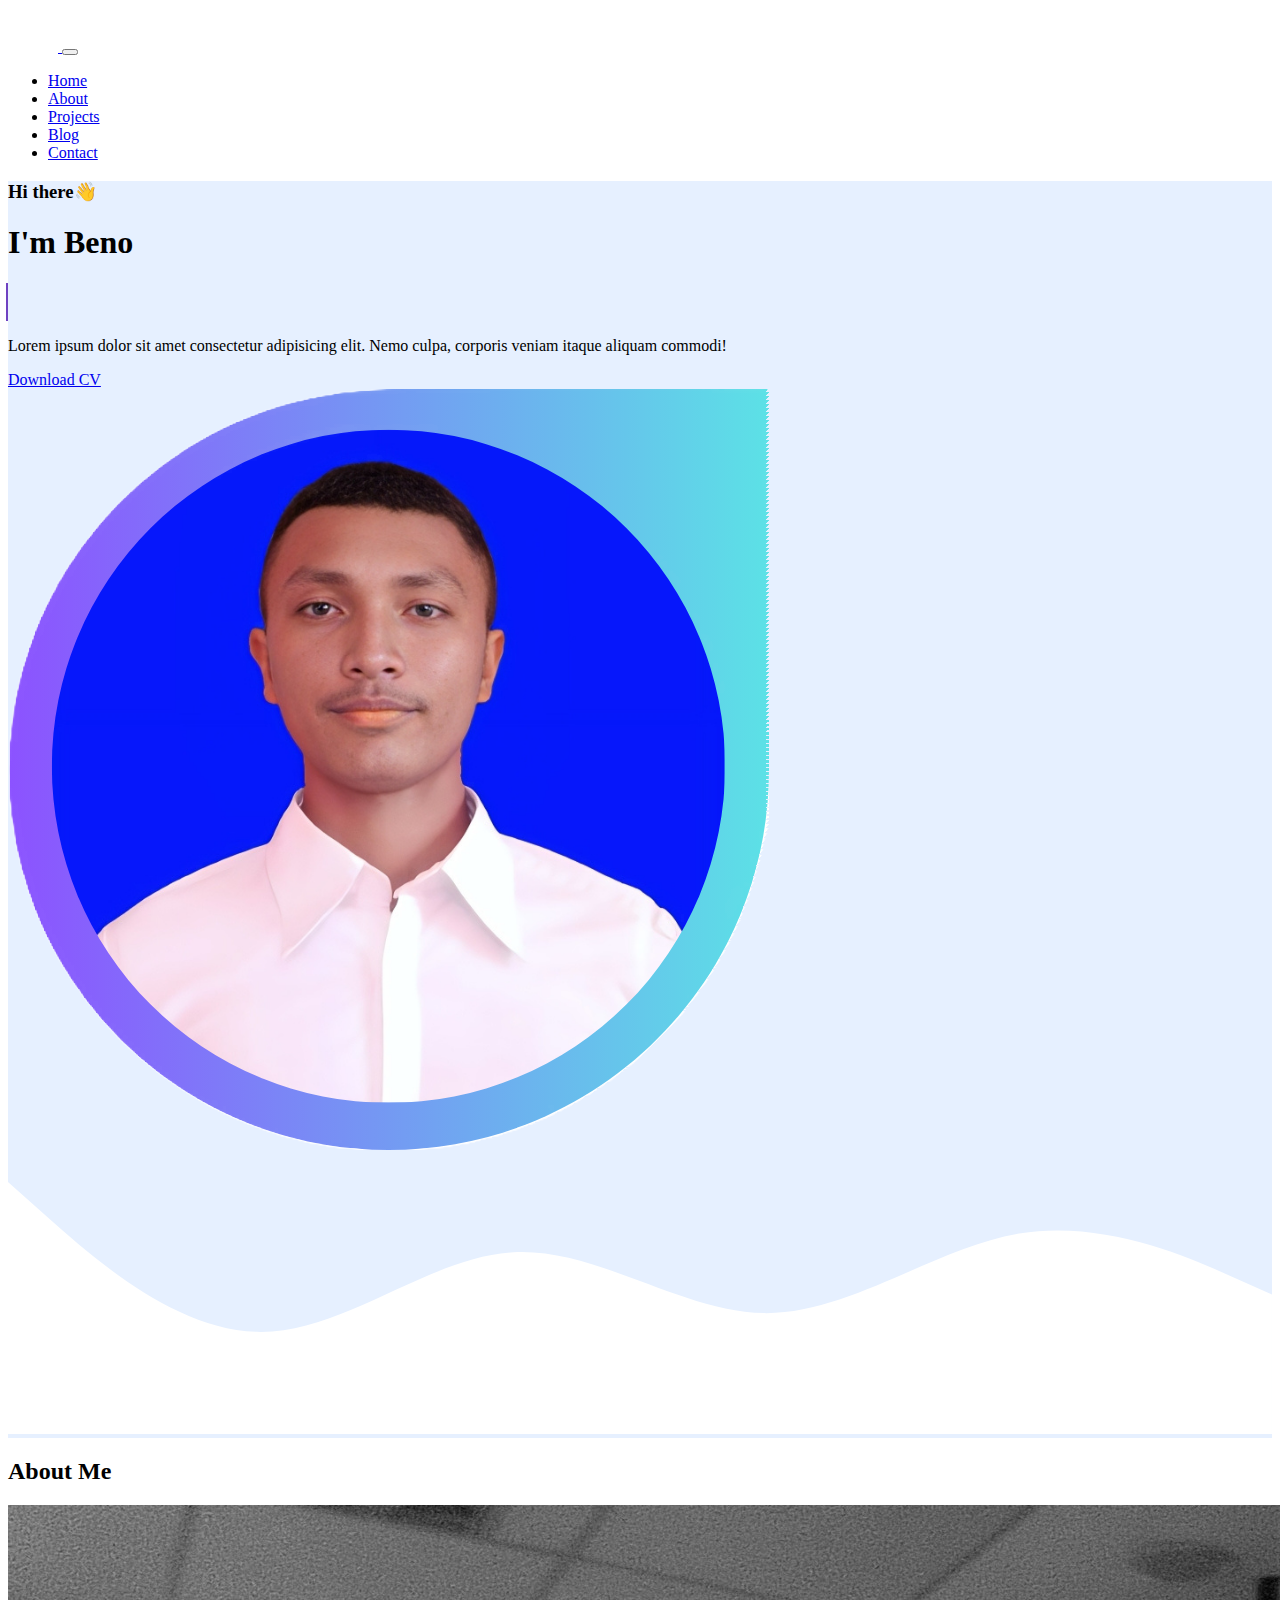
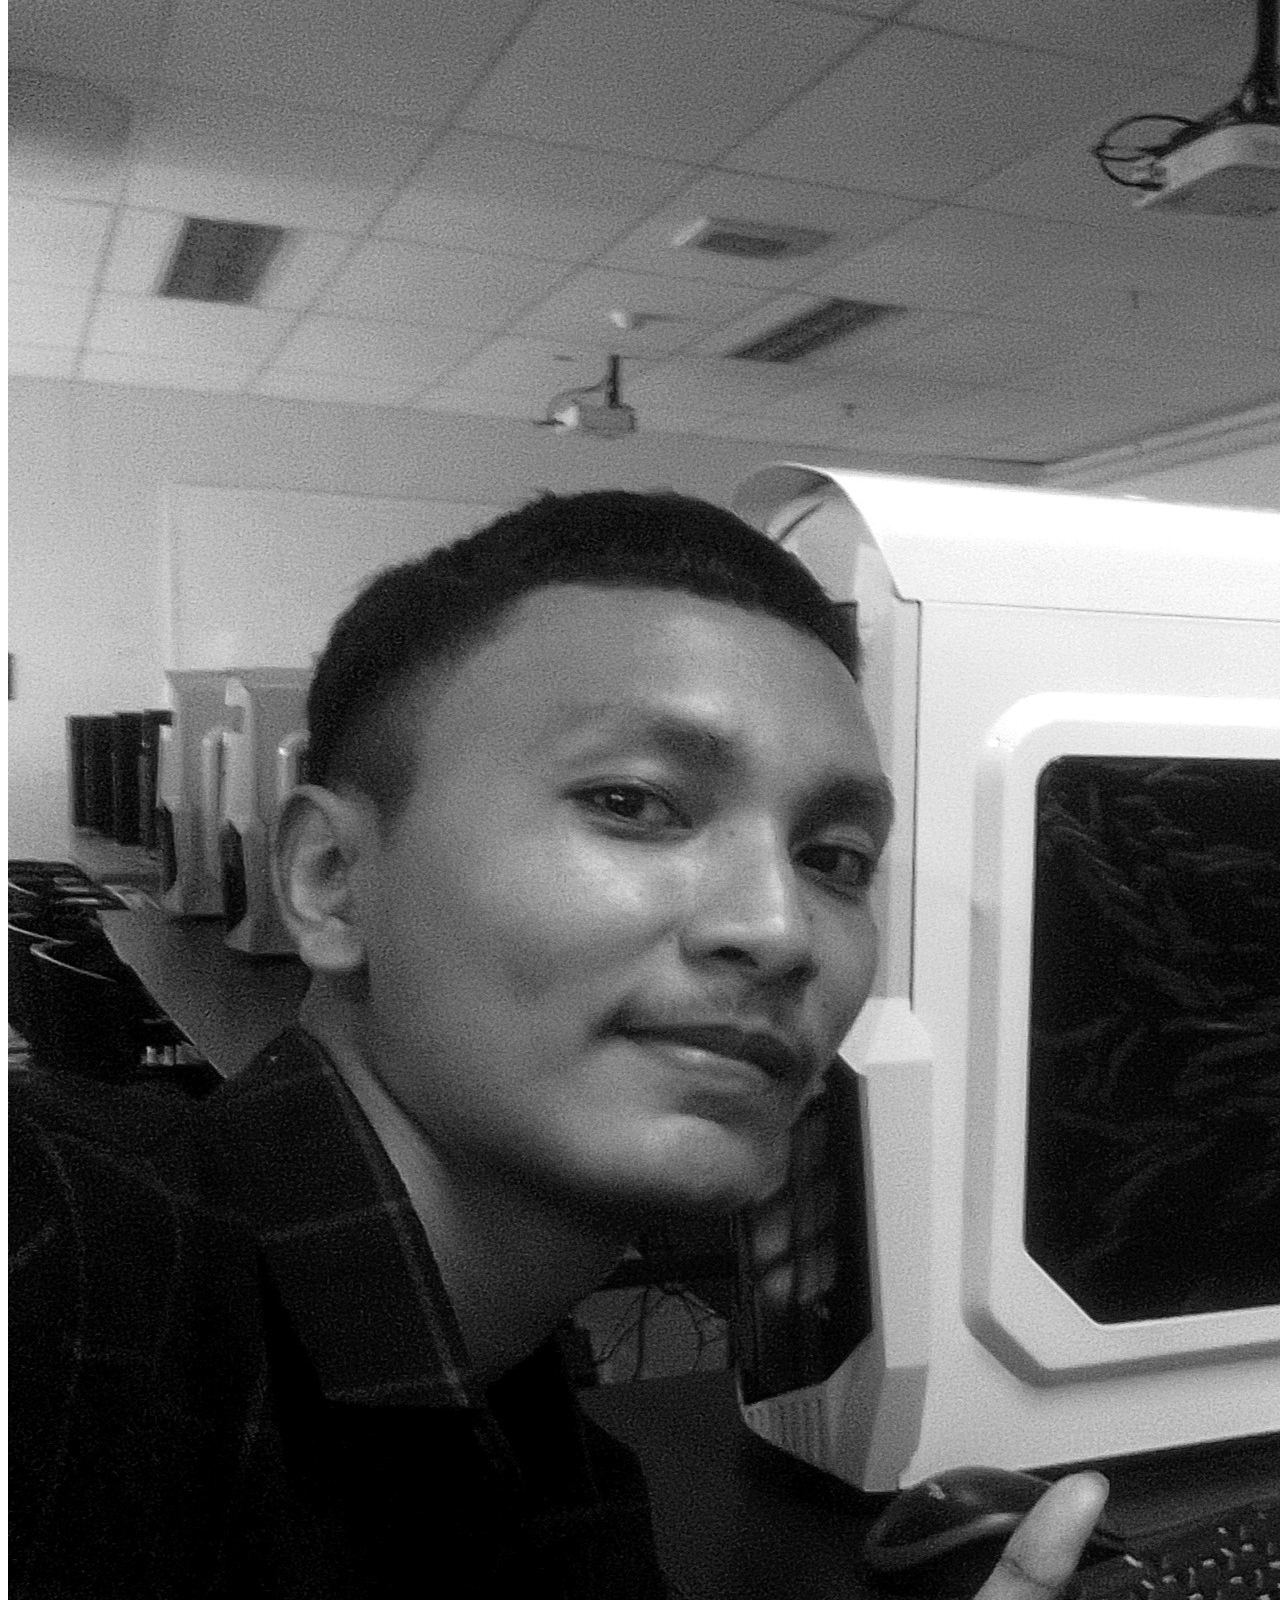
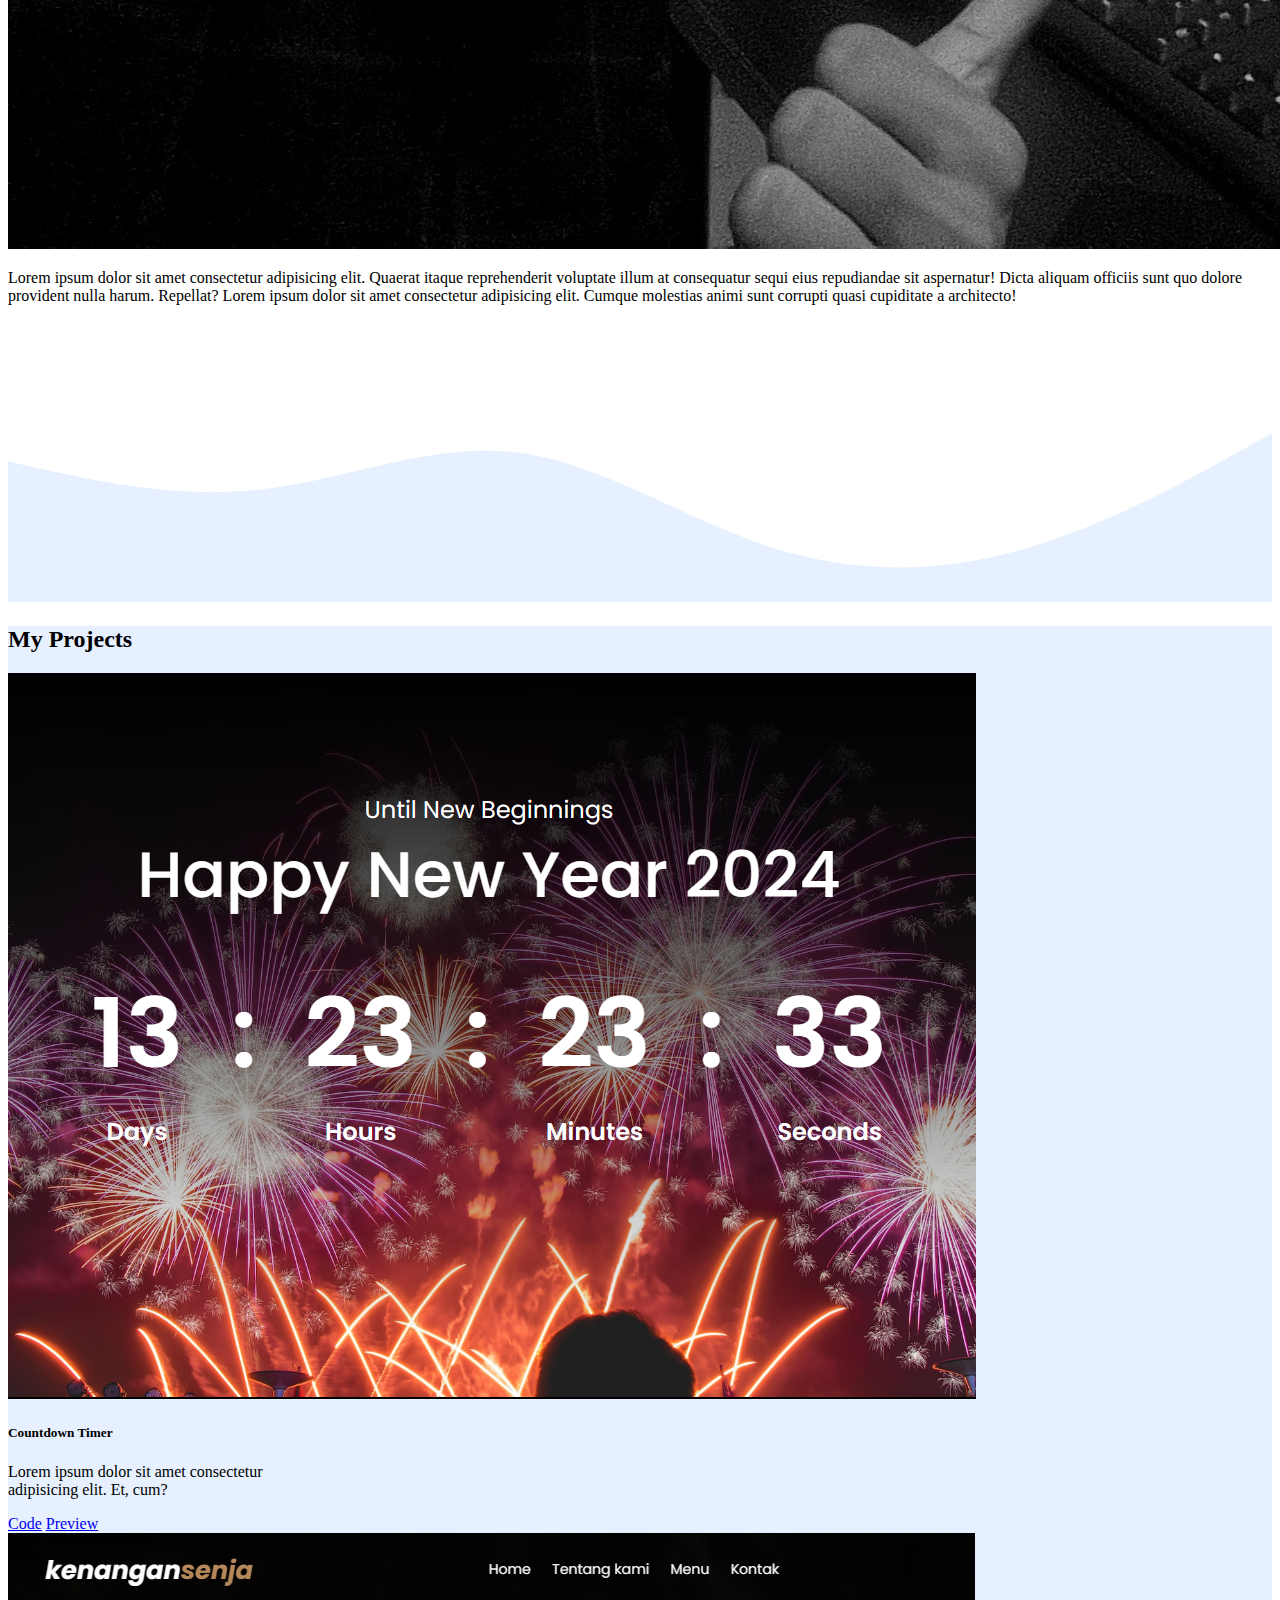
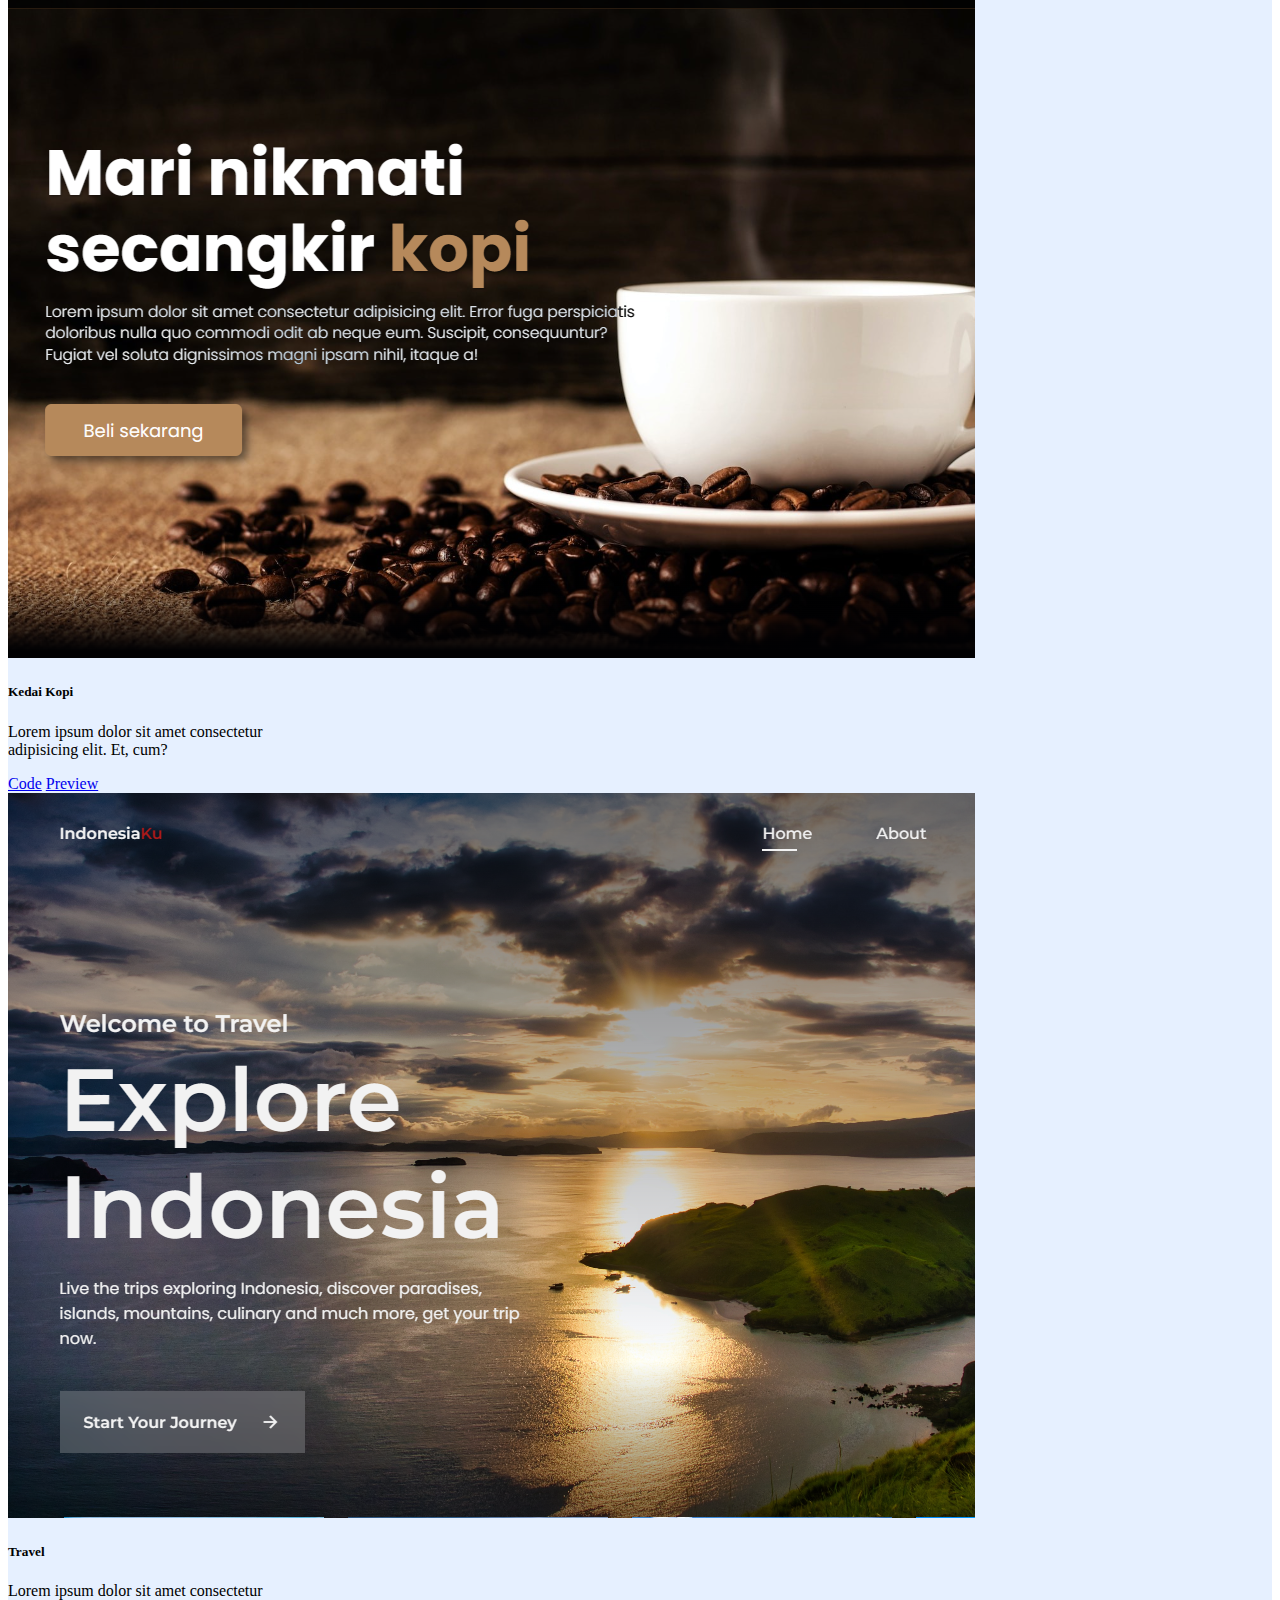
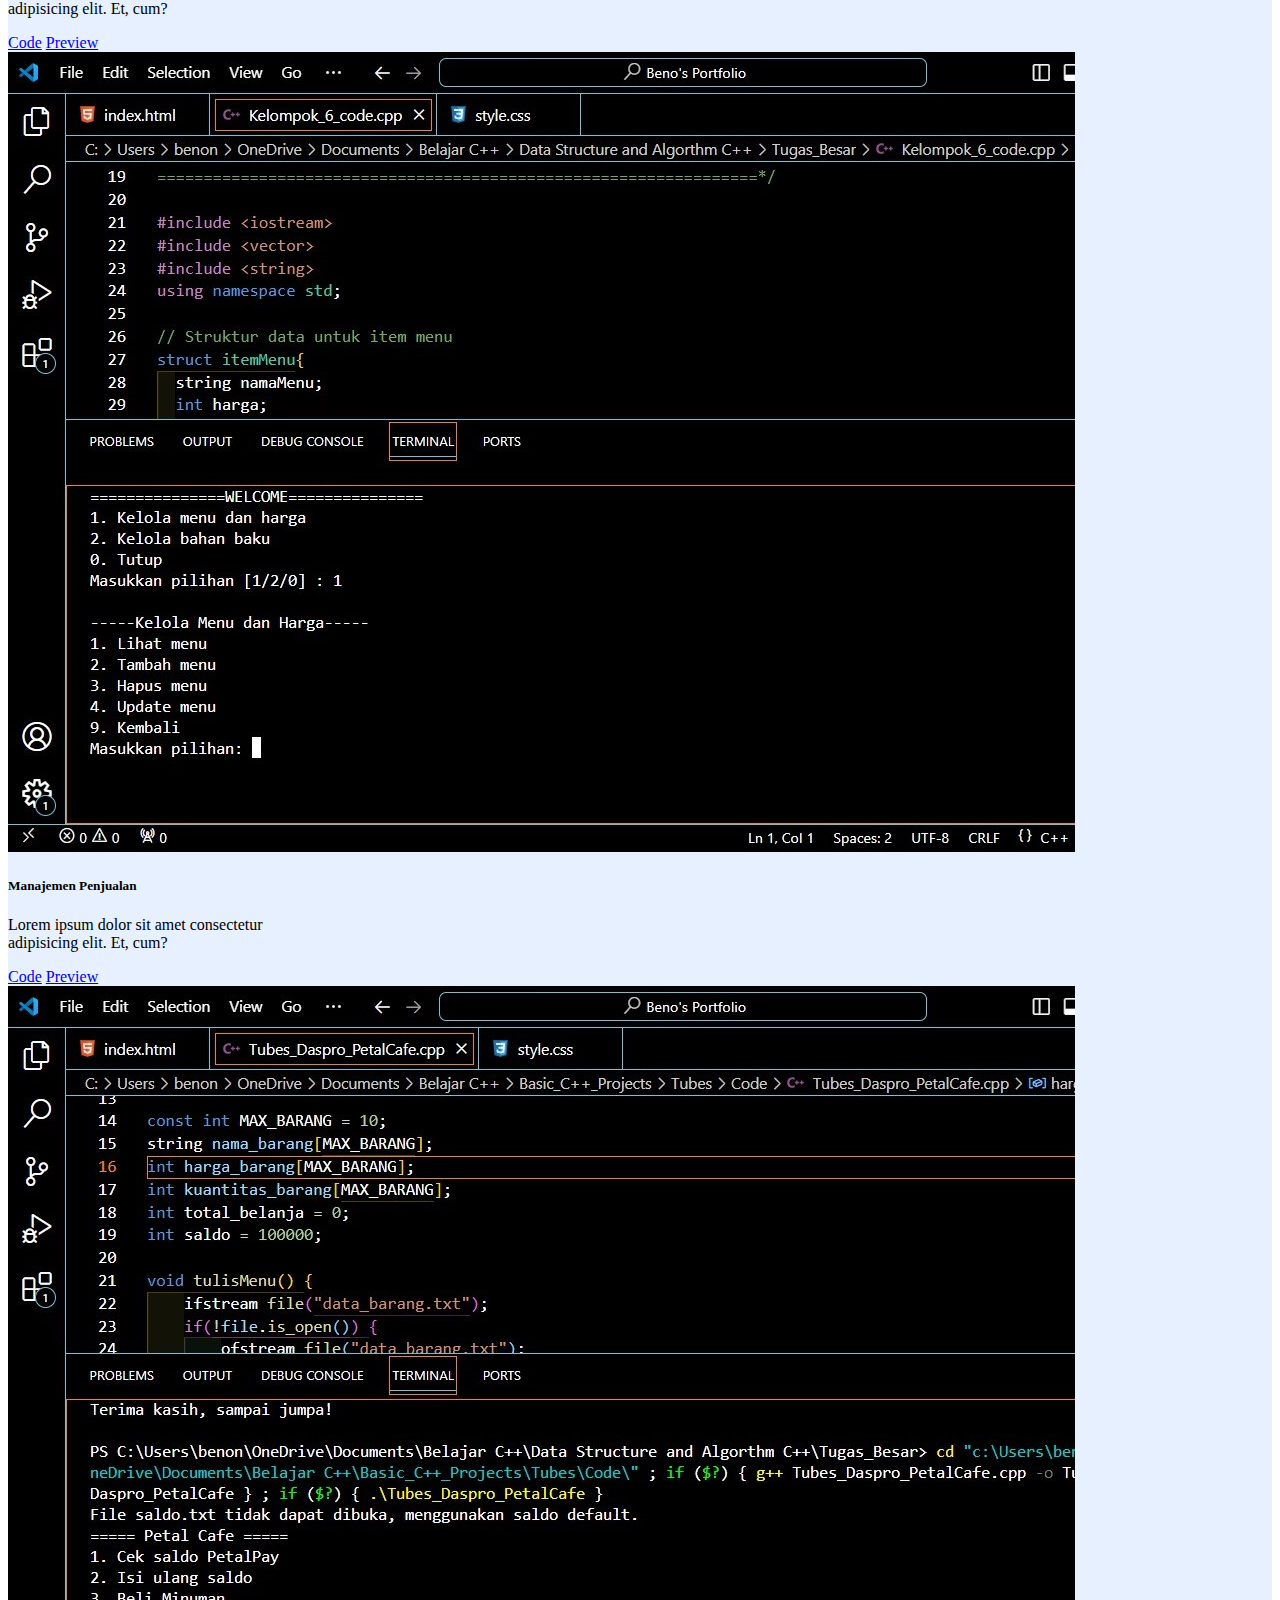
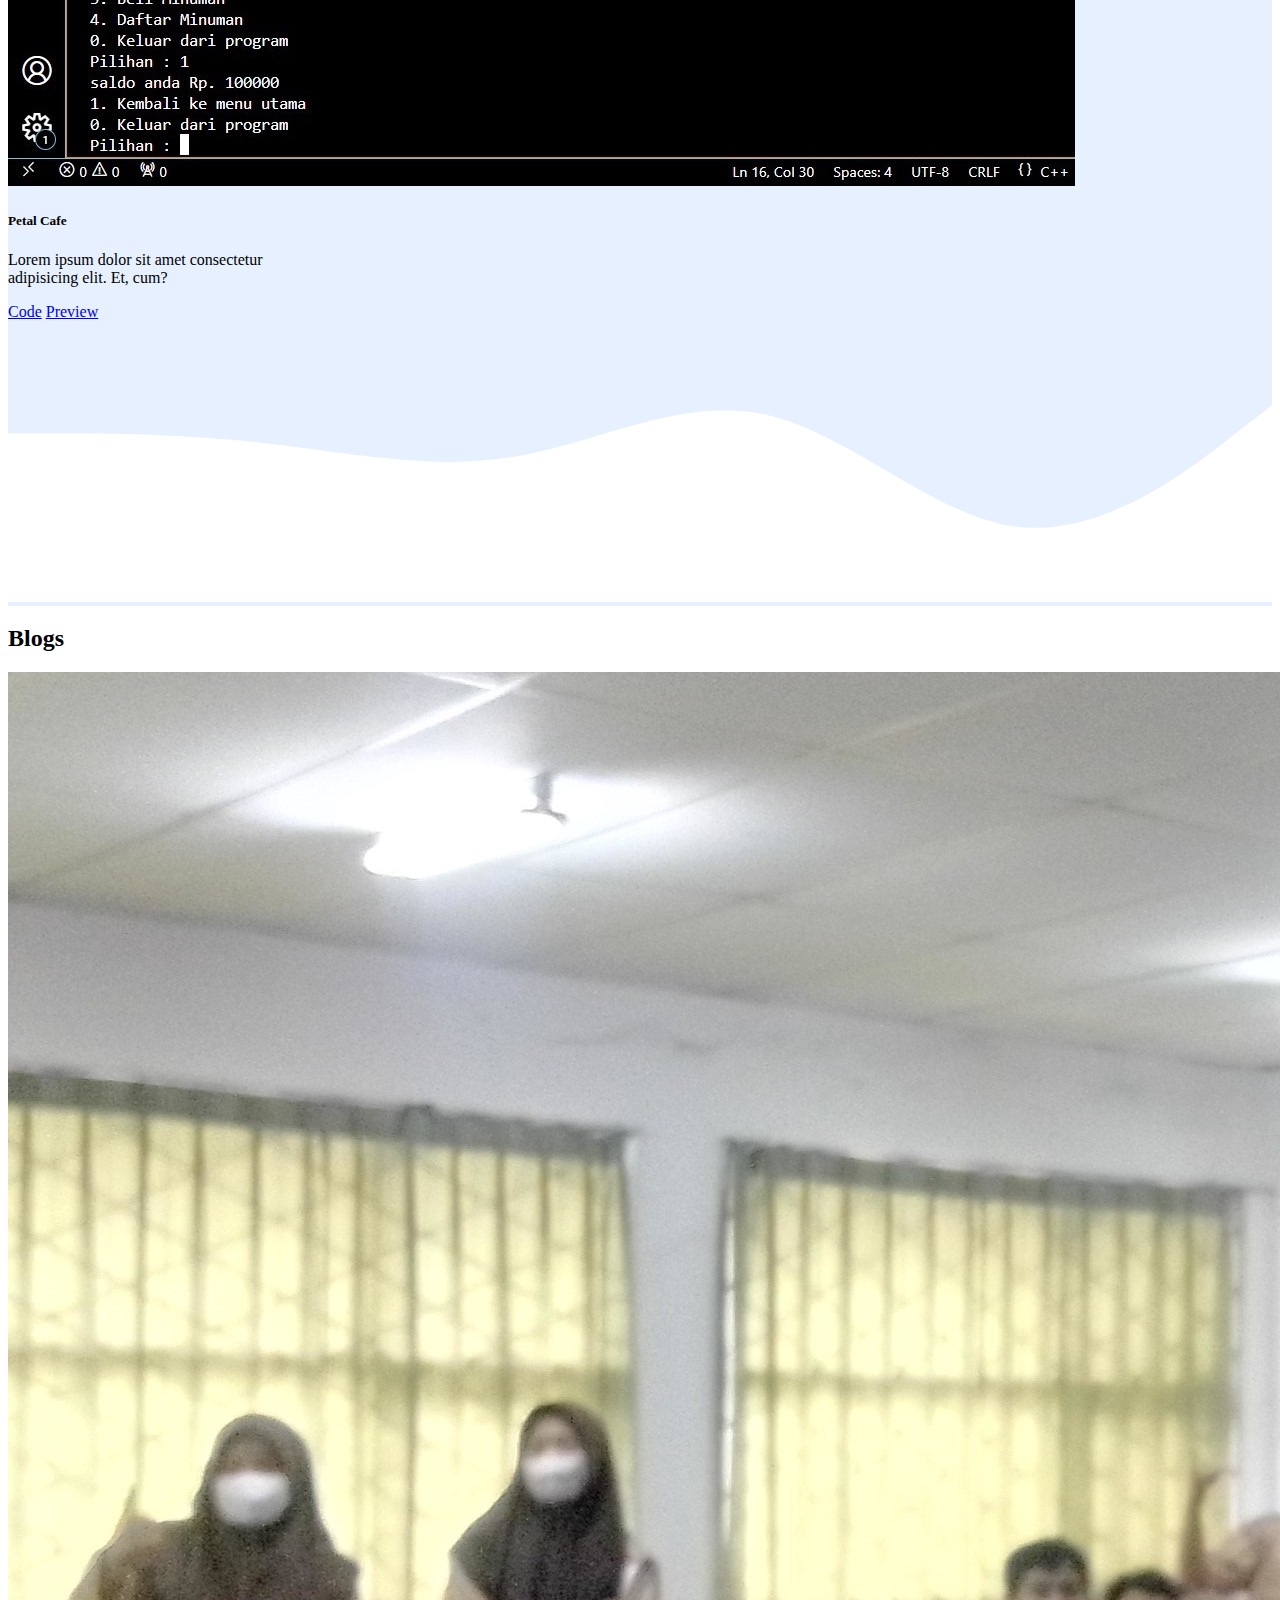
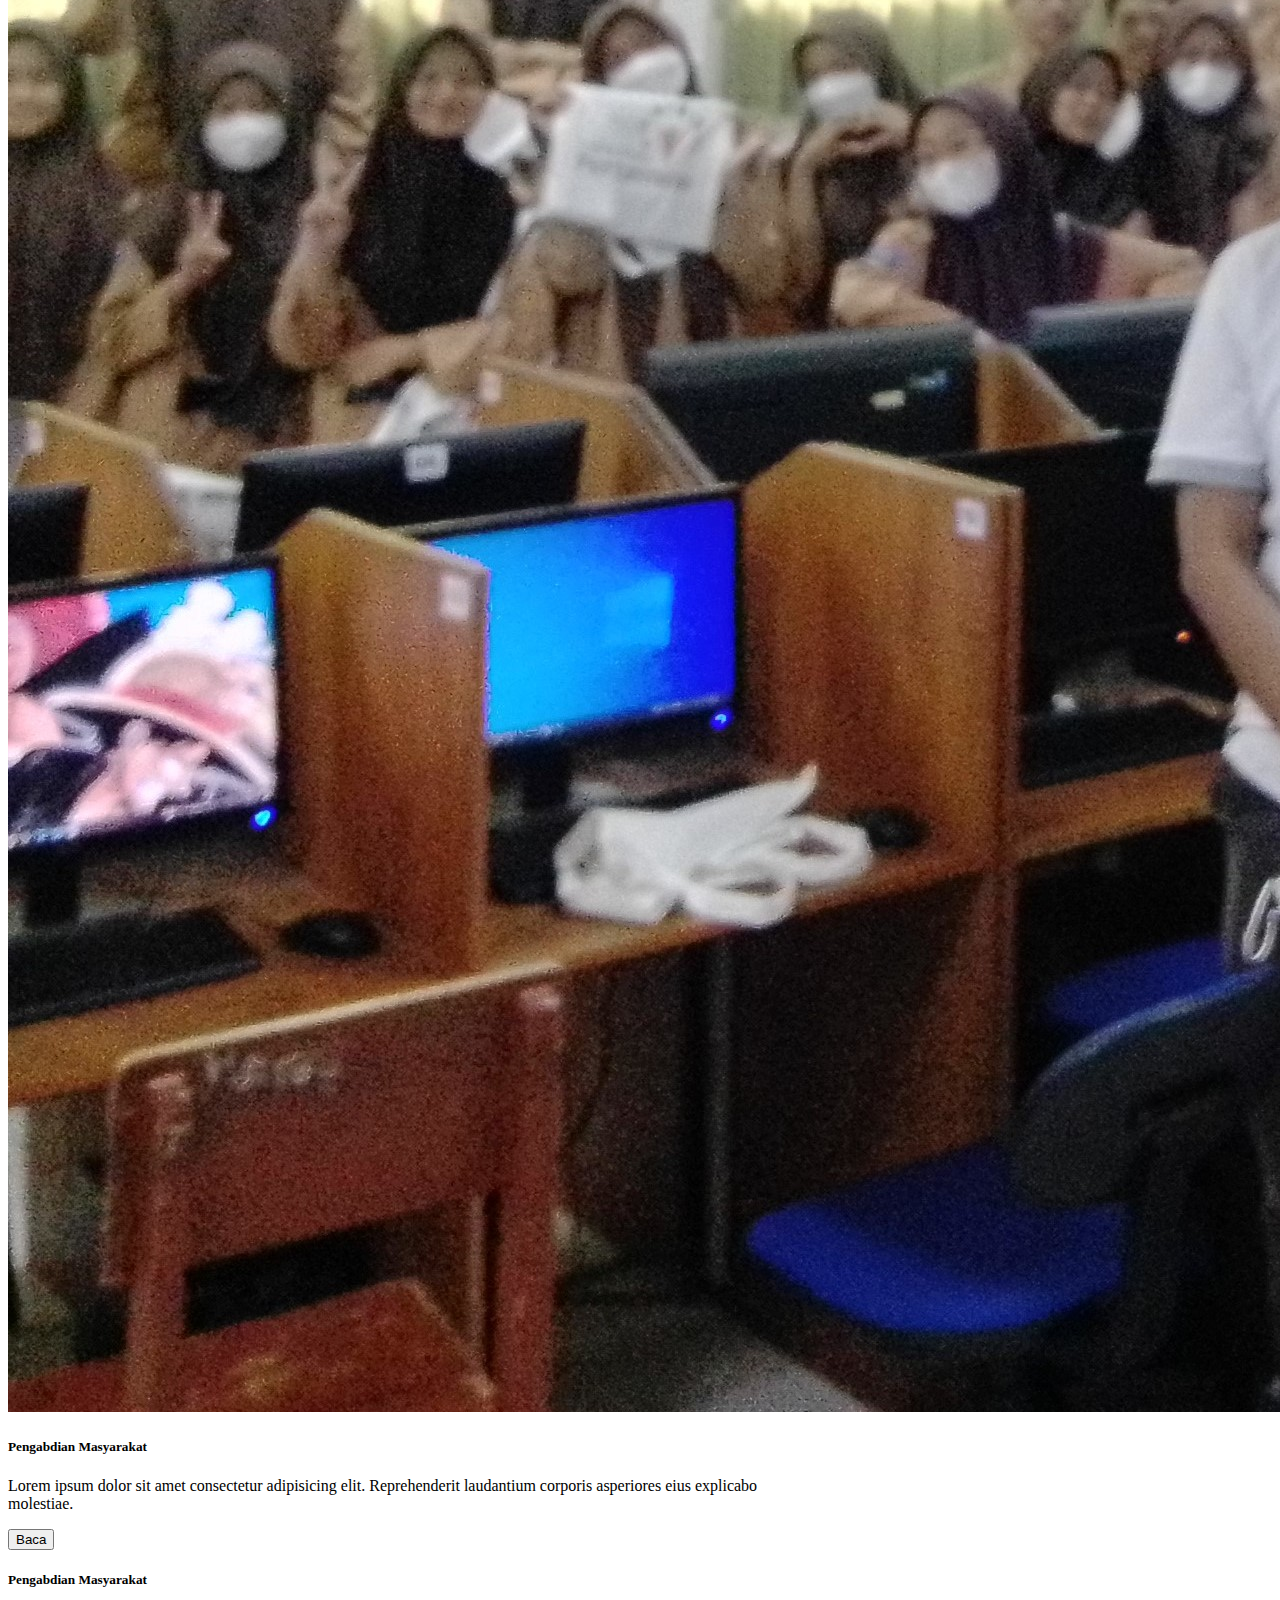
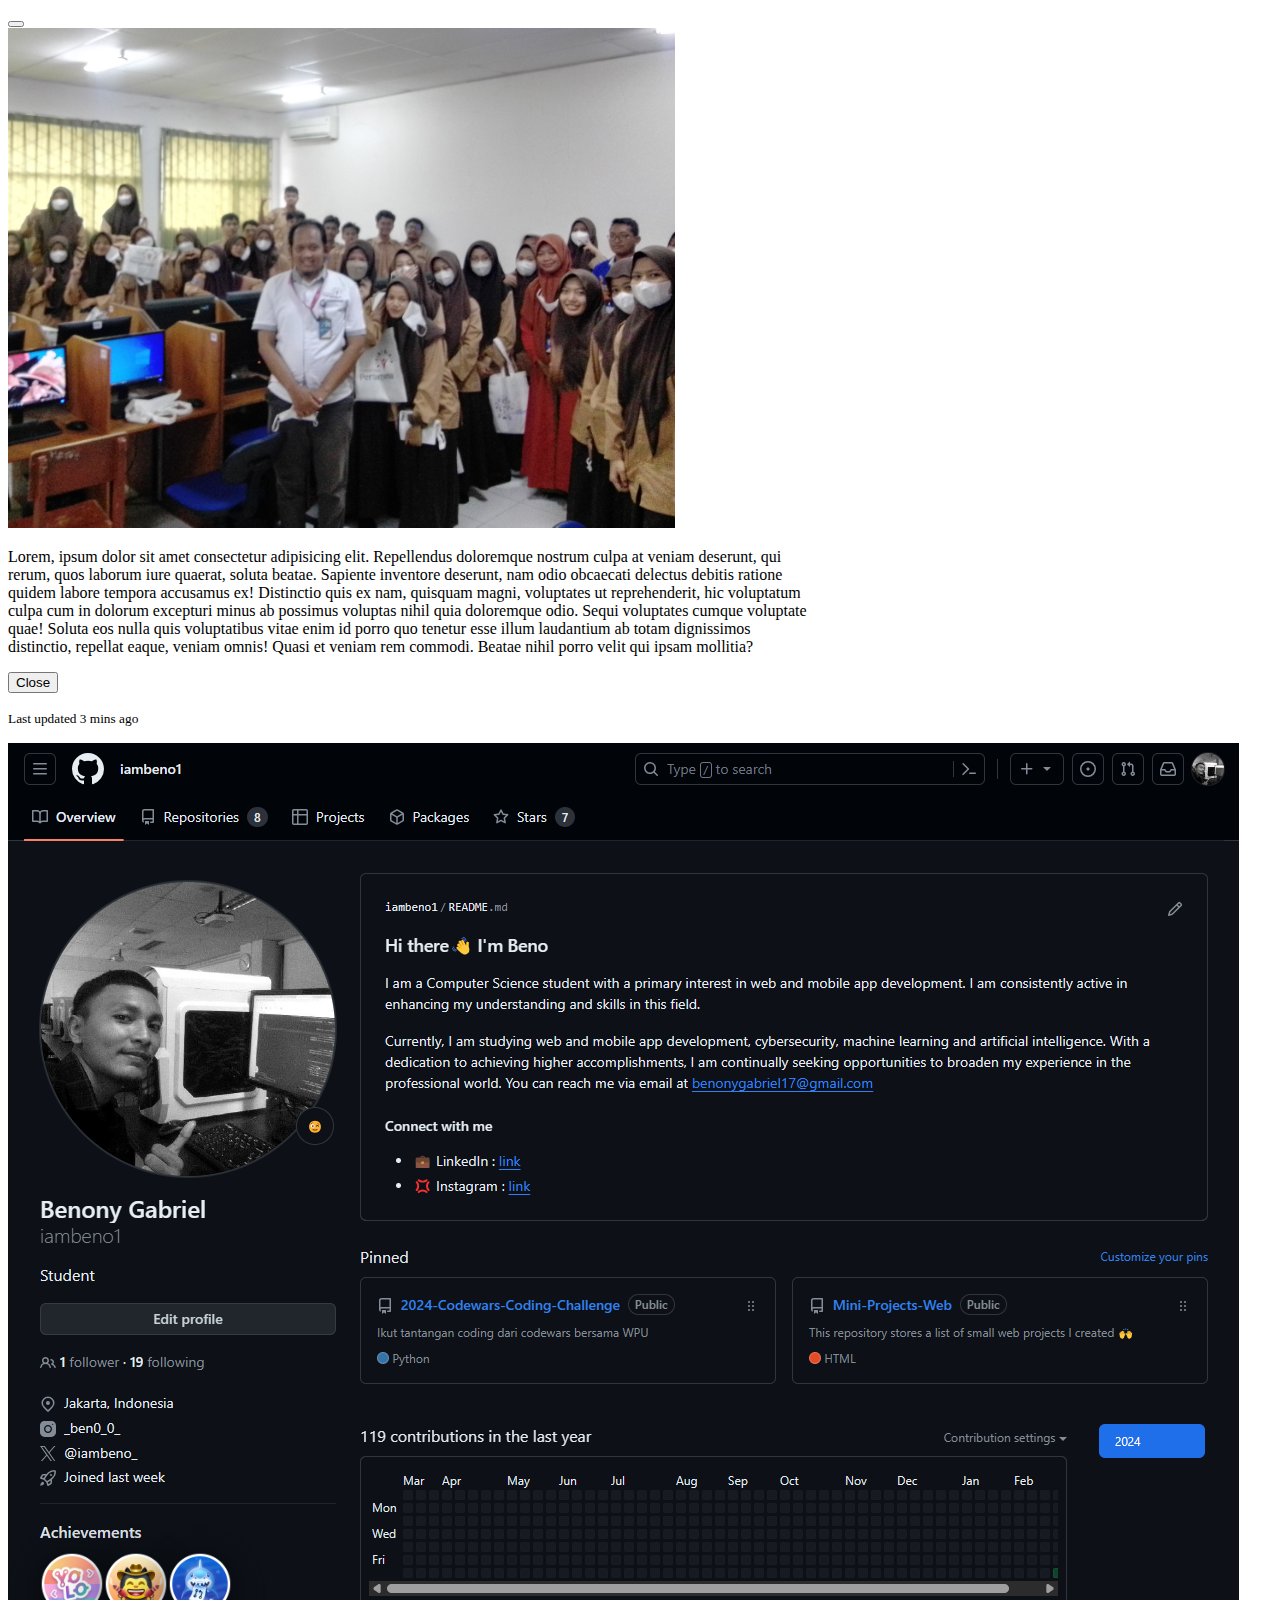
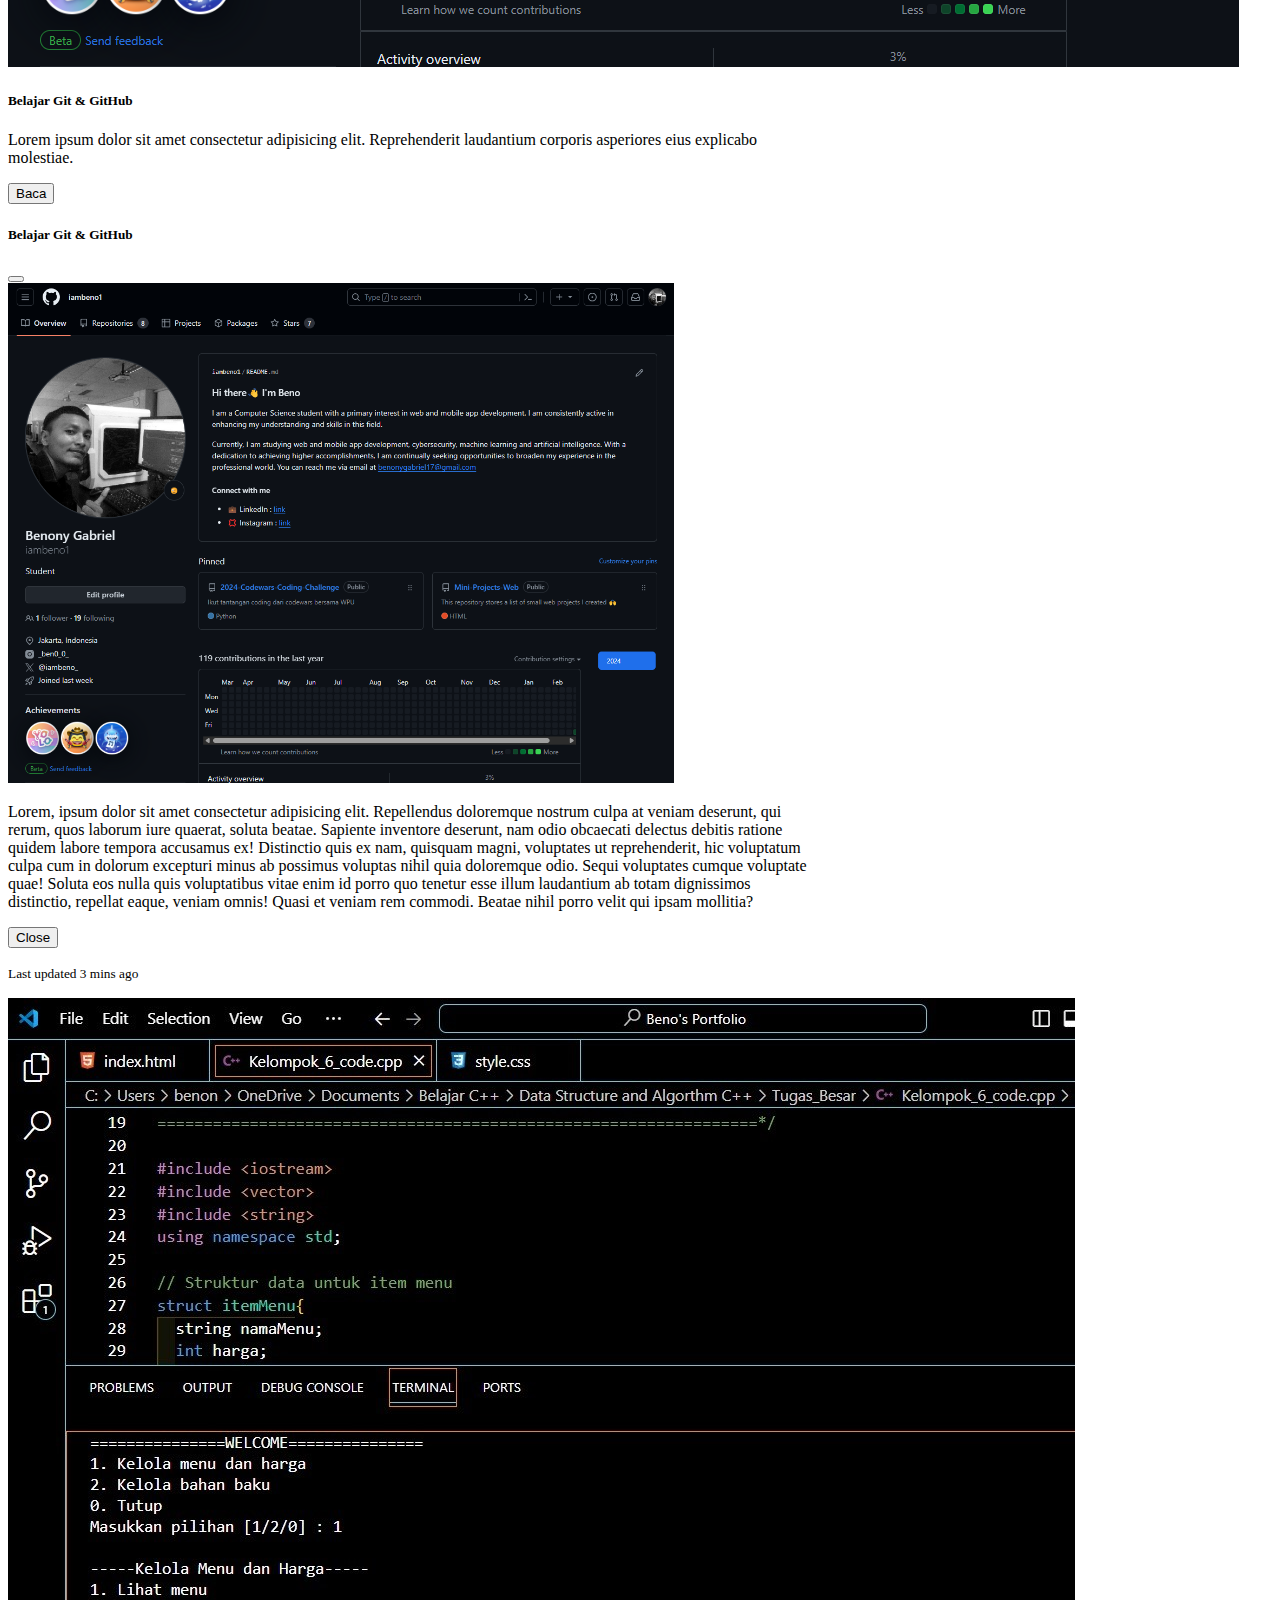
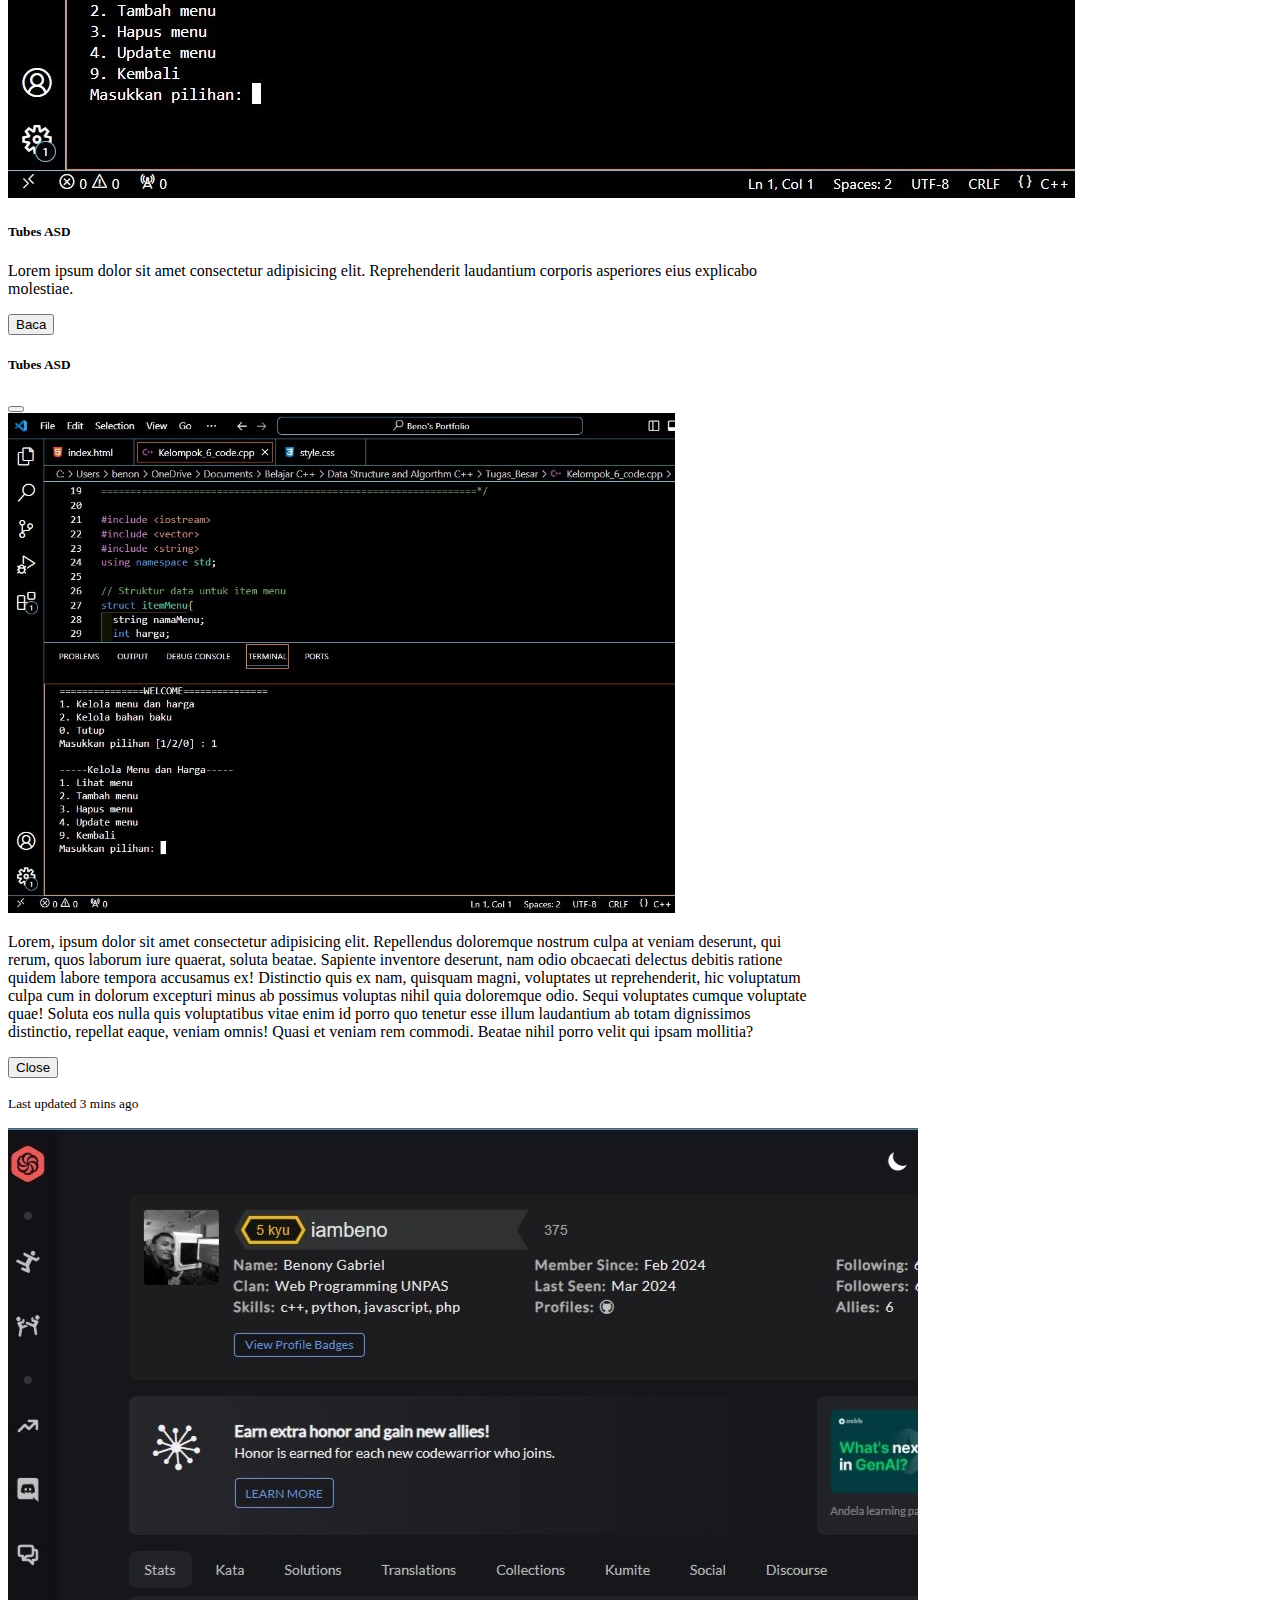
<file: My Projects/Beno's Portfolio/index.html>
<!DOCTYPE html>
<html lang="en">
  <head>
    <meta charset="UTF-8" />
    <meta name="viewport" content="width=device-width, initial-scale=1.0" />

    <!-- ===============Fav Icon=============== -->
    <link rel="shortcut Icon" type="x-icon" href="assets/img/fav.png" />

    <title>Beno's Portfolio</title>

    <!-- ===============Bootstrap CSS=============== -->
    <link href="https://cdn.jsdelivr.net/npm/bootstrap@5.0.2/dist/css/bootstrap.min.css" rel="stylesheet" integrity="sha384-EVSTQN3/azprG1Anm3QDgpJLIm9Nao0Yz1ztcQTwFspd3yD65VohhpuuCOmLASjC" crossorigin="anonymous" />

    <!-- ===============Bootstrap Icons=============== -->
    <link rel="stylesheet" href="https://cdn.jsdelivr.net/npm/bootstrap-icons@1.11.3/font/bootstrap-icons.min.css" />

    <!-- ===============CSS=============== -->
    <link rel="stylesheet" href="assets/css/style.css" />
  </head>
  <body id="home">
    <!-- ===============Navbar=============== -->
    <nav class="navbar navbar-dark bg-primary navbar-expand-xl shadow-sm fixed-top">
      <div class="container">
        <a class="navbar-brand" href="#">
          <img src="assets/img/logo.png" alt="Beno's Logo" width="50" height="44" class="d-inline-block align-text-top" />
        </a>
        <button class="navbar-toggler" type="button" data-bs-toggle="collapse" data-bs-target="#navbarNav" aria-controls="navbarNav" aria-expanded="false" aria-label="Toggle navigation">
          <span class="navbar-toggler-icon"></span>
        </button>
        <div class="collapse navbar-collapse" id="navbarNav">
          <ul class="navbar-nav">
            <li class="nav-item">
              <a class="nav-link active" aria-current="page" href="#home">Home</a>
            </li>
            <li class="nav-item">
              <a class="nav-link active" aria-current="page" href="#about">About</a>
            </li>
            <li class="nav-item">
              <a class="nav-link active" aria-current="page" href="#projects">Projects</a>
            </li>
            <li class="nav-item">
              <a class="nav-link active" aria-current="page" href="#blogs">Blog</a>
            </li>
            <li class="nav-item">
              <a class="nav-link active" aria-current="page" href="#contact">Contact</a>
            </li>
          </ul>
        </div>
      </div>
    </nav>

    <!-- ===============Main=============== -->

    <!-- Jumbotron -->
    <section class="jumbotron pt-5">
      <div class="row justify-content-evenly ps-5 ms-1 pt-5">
        <div class="col-sm-5 col-md-6 pt-5">
          <h3 class="display-6 fw-light">Hi there👋</h3>
          <h1 class="display-4 fw-normal">I'm Beno</h1>
          <div class="animated-text"><span></span></div>
          <p class="lead fs-5 pt-2">Lorem ipsum dolor sit amet consectetur adipisicing elit. Nemo culpa, corporis veniam itaque aliquam commodi!</p>
          <a class="btn btn-primary btn-lg mt-4" href="CV_Benony Gabriel.pdf" download="" role="button">Download CV</a>
        </div>
        <div class="col-sm-5 offset-sm-2 col-md-6 offset-md-0">
          <img src="assets/img/profil1.png" alt="Beno's profile" class="img-fluit float-right w-75 h-auto pt-5 ps-5 ms-5" />
        </div>
      </div>
      <svg xmlns="http://www.w3.org/2000/svg" viewBox="0 0 1440 320">
        <path
          fill="#fff"
          fill-opacity="1"
          d="M0,32L48,74.7C96,117,192,203,288,202.7C384,203,480,117,576,112C672,107,768,181,864,181.3C960,181,1056,107,1152,90.7C1248,75,1344,117,1392,138.7L1440,160L1440,320L1392,320C1344,320,1248,320,1152,320C1056,320,960,320,864,320C768,320,672,320,576,320C480,320,384,320,288,320C192,320,96,320,48,320L0,320Z"
        ></path>
      </svg>
    </section>

    <!-- ===============About=============== -->
    <section id="about" class="pt-5">
      <div class="container pt-5">
        <div class="row text-center">
          <div class="col">
            <h2>About Me</h2>
          </div>
        </div>
        <div class="row justify-content-center fs-5 m-4">
          <div class="col-sm-5 offset-sm-2 col-md-6 offset-md-0">
            <img src="assets/img/about.jpg" alt="About img" class="img-fluit rounded w-75 h-auto" />
          </div>
          <div class="col-sm-5 col-md-6">
            <p>
              Lorem ipsum dolor sit amet consectetur adipisicing elit. Quaerat itaque reprehenderit voluptate illum at consequatur sequi eius repudiandae sit aspernatur! Dicta aliquam officiis sunt quo dolore provident nulla harum.
              Repellat? Lorem ipsum dolor sit amet consectetur adipisicing elit. Cumque molestias animi sunt corrupti quasi cupiditate a architecto!
            </p>
          </div>
        </div>
      </div>
      <svg xmlns="http://www.w3.org/2000/svg" viewBox="0 0 1440 320">
        <path
          fill="#e6f0ff"
          fill-opacity="1"
          d="M0,160L48,170.7C96,181,192,203,288,192C384,181,480,139,576,149.3C672,160,768,224,864,256C960,288,1056,288,1152,261.3C1248,235,1344,181,1392,154.7L1440,128L1440,320L1392,320C1344,320,1248,320,1152,320C1056,320,960,320,864,320C768,320,672,320,576,320C480,320,384,320,288,320C192,320,96,320,48,320L0,320Z"
        ></path>
      </svg>
    </section>

    <!-- ===============Projects=============== -->
    <section id="projects" class="pt-5">
      <div class="container pt-5">
        <div class="row text-center">
          <div class="col">
            <h2>My Projects</h2>
          </div>
        </div>
        <div class="row row-cols-1 row-cols-md-3 g-4 pt-4">
          <div class="col">
            <div class="card h-100" style="width: 18rem">
              <img src="assets/img/projects/1-countdown-time.png" class="card-img-top" alt="Projects img" />
              <div class="card-body">
                <h5 class="card-title">Countdown Timer</h5>
                <p class="card-text">Lorem ipsum dolor sit amet consectetur adipisicing elit. Et, cum?</p>
              </div>
              <div class="card-body">
                <a class="btn btn-secondary btn-md mt-4" href="https://github.com/iambeno1/My-Projects/tree/main/My%20Projects/Countdown%20Timer" target="_blank" role="button">Code</a>
                <a class="btn btn-primary btn-md mt-4" href="https://countdown-timer-iambeno.vercel.app/" target="_blank" role="button">Preview</a>
              </div>
            </div>
          </div>
          <div class="col">
            <div class="card h-100" style="width: 18rem">
              <img src="assets/img/projects/2-kedai-kopi.png" class="card-img-top" alt="Projects img" />
              <div class="card-body">
                <h5 class="card-title">Kedai Kopi</h5>
                <p class="card-text">Lorem ipsum dolor sit amet consectetur adipisicing elit. Et, cum?</p>
              </div>
              <div class="card-body">
                <a class="btn btn-secondary btn-md mt-4" href="https://github.com/iambeno1/My-Projects/tree/main/My%20Projects/Kedai%20Kopi" target="_blank" role="button">Code</a>
                <a class="btn btn-primary btn-md mt-4" href="https://kedai-kopi-iambeno.vercel.app/" target="_blank" role="button">Preview</a>
              </div>
            </div>
          </div>
          <div class="col">
            <div class="card h-100" style="width: 18rem">
              <img src="assets/img/projects/3-travel.png" class="card-img-top" alt="Projects img" />
              <div class="card-body">
                <h5 class="card-title">Travel</h5>
                <p class="card-text">Lorem ipsum dolor sit amet consectetur adipisicing elit. Et, cum?</p>
              </div>
              <div class="card-body">
                <a class="btn btn-secondary btn-md mt-4" href="https://github.com/iambeno1/My-Projects/tree/main/My%20Projects/Travel" target="_blank" role="button">Code</a>
                <a class="btn btn-primary btn-md mt-4" href="https://travel-lilac-three.vercel.app/" target="_blank" role="button">Preview</a>
              </div>
            </div>
          </div>
          <div class="col">
            <div class="card h-100" style="width: 18rem">
              <img src="assets/img/projects/4-manajemen-penjualan.jpg" class="card-img-top" alt="Projects img" />
              <div class="card-body">
                <h5 class="card-title">Manajemen Penjualan</h5>
                <p class="card-text">Lorem ipsum dolor sit amet consectetur adipisicing elit. Et, cum?</p>
              </div>
              <div class="card-body">
                <a class="btn btn-secondary btn-md mt-4" href="https://github.com/iambeno1/Belajar-DSA-Cpp/blob/main/Tugas_Besar/Kelompok_6_code.cpp" target="_blank" role="button">Code</a>
                <a class="btn btn-primary btn-md mt-4" href="https://github.com/iambeno1/Belajar-DSA-Cpp/blob/main/Tugas_Besar/Kelompok_6_code.cpp" target="_blank" role="button">Preview</a>
              </div>
            </div>
          </div>
          <div class="col">
            <div class="card h-100" style="width: 18rem">
              <img src="assets/img/projects/5-petal-cafe.jpg" class="card-img-top" alt="Projects img" />
              <div class="card-body">
                <h5 class="card-title">Petal Cafe</h5>
                <p class="card-text">Lorem ipsum dolor sit amet consectetur adipisicing elit. Et, cum?</p>
              </div>
              <div class="card-body">
                <a class="btn btn-secondary btn-md mt-4" href="https://github.com/iambeno1/Fundamentals-Cpp/tree/main/Tubes" target="_blank" role="button">Code</a>
                <a class="btn btn-primary btn-md mt-4" href="https://github.com/iambeno1/Fundamentals-Cpp/tree/main/Tubes" target="_blank" role="button">Preview</a>
              </div>
            </div>
          </div>
        </div>
      </div>
      <svg xmlns="http://www.w3.org/2000/svg" viewBox="0 0 1440 320">
        <path
          fill="#fff"
          fill-opacity="1"
          d="M0,128L48,128C96,128,192,128,288,138.7C384,149,480,171,576,154.7C672,139,768,85,864,106.7C960,128,1056,224,1152,234.7C1248,245,1344,171,1392,133.3L1440,96L1440,320L1392,320C1344,320,1248,320,1152,320C1056,320,960,320,864,320C768,320,672,320,576,320C480,320,384,320,288,320C192,320,96,320,48,320L0,320Z"
        ></path>
      </svg>
    </section>

    <!-- ===============Blogs=============== -->
    <section id="blogs" class="pt-5">
      <div class="container pt-5">
        <div class="row text-center">
          <div class="col">
            <h2>Blogs</h2>
          </div>
        </div>
        <div class="d-flex justify-content-center">
          <div class="row mt-4">
            <div class="col">
              <div class="card mb-3" style="max-width: 800px">
                <div class="row g-0">
                  <div class="col-md-4">
                    <img src="assets/img/blogs/IMG_20230208_121025_HDR.jpg" class="img-fluid rounded-start" alt="Blog img" />
                  </div>
                  <div class="col-md-8">
                    <div class="card-body">
                      <h5 class="card-title">Pengabdian Masyarakat</h5>
                      <p class="card-text">Lorem ipsum dolor sit amet consectetur adipisicing elit. Reprehenderit laudantium corporis asperiores eius explicabo molestiae.</p>
                      <!-- Button trigger modal -->
                      <button type="button" class="btn btn-primary" data-bs-toggle="modal" data-bs-target="#blog1">Baca</button>

                      <!-- Modal -->
                      <div class="modal fade" id="blog1" tabindex="-1" aria-labelledby="exampleModalLabel" aria-hidden="true">
                        <div class="modal-dialog modal-lg">
                          <div class="modal-content">
                            <div class="modal-header">
                              <h5 class="modal-title" id="exampleModalLabel">Pengabdian Masyarakat</h5>
                              <button type="button" class="btn-close" data-bs-dismiss="modal" aria-label="Close"></button>
                            </div>
                            <div class="modal-body">
                              <div class="text-center"><img src="assets/img/blogs/IMG_20230208_121025_HDR.jpg" class="img-thumbnail" style="max-height: 500px" alt="Pengmas img" /></div>

                              <p>
                                Lorem, ipsum dolor sit amet consectetur adipisicing elit. Repellendus doloremque nostrum culpa at veniam deserunt, qui rerum, quos laborum iure quaerat, soluta beatae. Sapiente inventore deserunt, nam odio
                                obcaecati delectus debitis ratione quidem labore tempora accusamus ex! Distinctio quis ex nam, quisquam magni, voluptates ut reprehenderit, hic voluptatum culpa cum in dolorum excepturi minus ab possimus
                                voluptas nihil quia doloremque odio. Sequi voluptates cumque voluptate quae! Soluta eos nulla quis voluptatibus vitae enim id porro quo tenetur esse illum laudantium ab totam dignissimos distinctio, repellat
                                eaque, veniam omnis! Quasi et veniam rem commodi. Beatae nihil porro velit qui ipsam mollitia?
                              </p>
                            </div>
                            <div class="modal-footer">
                              <button type="button" class="btn btn-secondary" data-bs-dismiss="modal">Close</button>
                            </div>
                          </div>
                        </div>
                      </div>
                      <p class="card-text"><small class="text-muted">Last updated 3 mins ago</small></p>
                    </div>
                  </div>
                </div>
              </div>
              <div class="card mb-3" style="max-width: 800px">
                <div class="row g-0">
                  <div class="col-md-4">
                    <img src="assets/img/blogs/github.png" class="img-fluid rounded-start" alt="Blog img" />
                  </div>
                  <div class="col-md-8">
                    <div class="card-body">
                      <h5 class="card-title">Belajar Git & GitHub</h5>
                      <p class="card-text">Lorem ipsum dolor sit amet consectetur adipisicing elit. Reprehenderit laudantium corporis asperiores eius explicabo molestiae.</p>
                      <!-- Button trigger modal -->
                      <button type="button" class="btn btn-primary" data-bs-toggle="modal" data-bs-target="#blog2">Baca</button>

                      <!-- Modal -->
                      <div class="modal fade" id="blog2" tabindex="-1" aria-labelledby="exampleModalLabel" aria-hidden="true">
                        <div class="modal-dialog modal-lg">
                          <div class="modal-content">
                            <div class="modal-header">
                              <h5 class="modal-title" id="exampleModalLabel">Belajar Git & GitHub</h5>
                              <button type="button" class="btn-close" data-bs-dismiss="modal" aria-label="Close"></button>
                            </div>
                            <div class="modal-body">
                              <div class="text-center"><img src="assets/img/blogs/github.png" class="img-thumbnail" style="max-height: 500px" alt="blog img" /></div>
                              <p>
                                Lorem, ipsum dolor sit amet consectetur adipisicing elit. Repellendus doloremque nostrum culpa at veniam deserunt, qui rerum, quos laborum iure quaerat, soluta beatae. Sapiente inventore deserunt, nam odio
                                obcaecati delectus debitis ratione quidem labore tempora accusamus ex! Distinctio quis ex nam, quisquam magni, voluptates ut reprehenderit, hic voluptatum culpa cum in dolorum excepturi minus ab possimus
                                voluptas nihil quia doloremque odio. Sequi voluptates cumque voluptate quae! Soluta eos nulla quis voluptatibus vitae enim id porro quo tenetur esse illum laudantium ab totam dignissimos distinctio, repellat
                                eaque, veniam omnis! Quasi et veniam rem commodi. Beatae nihil porro velit qui ipsam mollitia?
                              </p>
                            </div>
                            <div class="modal-footer">
                              <button type="button" class="btn btn-secondary" data-bs-dismiss="modal">Close</button>
                            </div>
                          </div>
                        </div>
                      </div>
                      <p class="card-text"><small class="text-muted">Last updated 3 mins ago</small></p>
                    </div>
                  </div>
                </div>
              </div>
              <div class="card mb-3" style="max-width: 800px">
                <div class="row g-0">
                  <div class="col-md-4">
                    <img src="assets/img/projects/4-manajemen-penjualan.jpg" class="img-fluid rounded-start" alt="Blog img" />
                  </div>
                  <div class="col-md-8">
                    <div class="card-body">
                      <h5 class="card-title">Tubes ASD</h5>
                      <p class="card-text">Lorem ipsum dolor sit amet consectetur adipisicing elit. Reprehenderit laudantium corporis asperiores eius explicabo molestiae.</p>
                      <!-- Button trigger modal -->
                      <button type="button" class="btn btn-primary" data-bs-toggle="modal" data-bs-target="#blog3">Baca</button>

                      <!-- Modal -->
                      <div class="modal fade" id="blog3" tabindex="-1" aria-labelledby="exampleModalLabel" aria-hidden="true">
                        <div class="modal-dialog modal-lg">
                          <div class="modal-content">
                            <div class="modal-header">
                              <h5 class="modal-title" id="exampleModalLabel">Tubes ASD</h5>
                              <button type="button" class="btn-close" data-bs-dismiss="modal" aria-label="Close"></button>
                            </div>
                            <div class="modal-body">
                              <div class="text-center"><img src="assets/img/projects/4-manajemen-penjualan.jpg" class="img-thumbnail" style="max-height: 500px" alt="Tubes ASD img" /></div>

                              <p>
                                Lorem, ipsum dolor sit amet consectetur adipisicing elit. Repellendus doloremque nostrum culpa at veniam deserunt, qui rerum, quos laborum iure quaerat, soluta beatae. Sapiente inventore deserunt, nam odio
                                obcaecati delectus debitis ratione quidem labore tempora accusamus ex! Distinctio quis ex nam, quisquam magni, voluptates ut reprehenderit, hic voluptatum culpa cum in dolorum excepturi minus ab possimus
                                voluptas nihil quia doloremque odio. Sequi voluptates cumque voluptate quae! Soluta eos nulla quis voluptatibus vitae enim id porro quo tenetur esse illum laudantium ab totam dignissimos distinctio, repellat
                                eaque, veniam omnis! Quasi et veniam rem commodi. Beatae nihil porro velit qui ipsam mollitia?
                              </p>
                            </div>
                            <div class="modal-footer">
                              <button type="button" class="btn btn-secondary" data-bs-dismiss="modal">Close</button>
                            </div>
                          </div>
                        </div>
                      </div>
                      <p class="card-text"><small class="text-muted">Last updated 3 mins ago</small></p>
                    </div>
                  </div>
                </div>
              </div>
              <div class="card mb-3" style="max-width: 800px">
                <div class="row g-0">
                  <div class="col-md-4">
                    <img src="assets/img/blogs/codewars.jpg" class="img-fluid rounded-start" alt="Blog img" />
                  </div>
                  <div class="col-md-8">
                    <div class="card-body">
                      <h5 class="card-title">2024 Codewars Coding Challenge</h5>
                      <p class="card-text">Lorem ipsum dolor sit amet consectetur adipisicing elit. Reprehenderit laudantium corporis asperiores eius explicabo molestiae.</p>
                      <!-- Button trigger modal -->
                      <button type="button" class="btn btn-primary" data-bs-toggle="modal" data-bs-target="#blog4">Baca</button>

                      <!-- Modal -->
                      <div class="modal fade" id="blog4" tabindex="-1" aria-labelledby="exampleModalLabel" aria-hidden="true">
                        <div class="modal-dialog modal-lg">
                          <div class="modal-content">
                            <div class="modal-header">
                              <h5 class="modal-title" id="exampleModalLabel">2024 Codewars Coding Challenge</h5>
                              <button type="button" class="btn-close" data-bs-dismiss="modal" aria-label="Close"></button>
                            </div>
                            <div class="modal-body">
                              <div class="text-center"><img src="assets/img/blogs/codewars.jpg" class="img-thumbnail" style="max-height: 500px" alt="Tubes ASD img" /></div>

                              <p>
                                Lorem, ipsum dolor sit amet consectetur adipisicing elit. Repellendus doloremque nostrum culpa at veniam deserunt, qui rerum, quos laborum iure quaerat, soluta beatae. Sapiente inventore deserunt, nam odio
                                obcaecati delectus debitis ratione quidem labore tempora accusamus ex! Distinctio quis ex nam, quisquam magni, voluptates ut reprehenderit, hic voluptatum culpa cum in dolorum excepturi minus ab possimus
                                voluptas nihil quia doloremque odio. Sequi voluptates cumque voluptate quae! Soluta eos nulla quis voluptatibus vitae enim id porro quo tenetur esse illum laudantium ab totam dignissimos distinctio, repellat
                                eaque, veniam omnis! Quasi et veniam rem commodi. Beatae nihil porro velit qui ipsam mollitia?
                              </p>
                            </div>
                            <div class="modal-footer">
                              <button type="button" class="btn btn-secondary" data-bs-dismiss="modal">Close</button>
                            </div>
                          </div>
                        </div>
                      </div>
                      <p class="card-text"><small class="text-muted">Last updated 3 mins ago</small></p>
                    </div>
                  </div>
                </div>
              </div>
              <div class="card mb-3" style="max-width: 800px">
                <div class="row g-0">
                  <div class="col-md-4">
                    <img src="assets/img/blogs/PicsArt_01-29-02.14.59.jpg" class="img-fluid rounded-start" alt="Blog img" />
                  </div>
                  <div class="col-md-8">
                    <div class="card-body">
                      <h5 class="card-title">Aku Cinta Coding</h5>
                      <p class="card-text">Lorem ipsum dolor sit amet consectetur adipisicing elit. Reprehenderit laudantium corporis asperiores eius explicabo molestiae.</p>
                      <!-- Button trigger modal -->
                      <button type="button" class="btn btn-primary" data-bs-toggle="modal" data-bs-target="#blog5">Baca</button>

                      <!-- Modal -->
                      <div class="modal fade" id="blog5" tabindex="-1" aria-labelledby="exampleModalLabel" aria-hidden="true">
                        <div class="modal-dialog modal-lg">
                          <div class="modal-content">
                            <div class="modal-header">
                              <h5 class="modal-title" id="exampleModalLabel">Aku Cinta Coding</h5>
                              <button type="button" class="btn-close" data-bs-dismiss="modal" aria-label="Close"></button>
                            </div>
                            <div class="modal-body">
                              <div class="text-center"><img src="assets/img/blogs/PicsArt_01-29-02.14.59.jpg" class="img-thumbnail" style="max-height: 500px" alt="Tubes ASD img" /></div>

                              <p>
                                Lorem, ipsum dolor sit amet consectetur adipisicing elit. Repellendus doloremque nostrum culpa at veniam deserunt, qui rerum, quos laborum iure quaerat, soluta beatae. Sapiente inventore deserunt, nam odio
                                obcaecati delectus debitis ratione quidem labore tempora accusamus ex! Distinctio quis ex nam, quisquam magni, voluptates ut reprehenderit, hic voluptatum culpa cum in dolorum excepturi minus ab possimus
                                voluptas nihil quia doloremque odio. Sequi voluptates cumque voluptate quae! Soluta eos nulla quis voluptatibus vitae enim id porro quo tenetur esse illum laudantium ab totam dignissimos distinctio, repellat
                                eaque, veniam omnis! Quasi et veniam rem commodi. Beatae nihil porro velit qui ipsam mollitia?
                              </p>
                            </div>
                            <div class="modal-footer">
                              <button type="button" class="btn btn-secondary" data-bs-dismiss="modal">Close</button>
                            </div>
                          </div>
                        </div>
                      </div>
                      <p class="card-text"><small class="text-muted">Last updated 3 mins ago</small></p>
                    </div>
                  </div>
                </div>
              </div>
              <div class="card mb-3" style="max-width: 800px">
                <div class="row g-0">
                  <div class="col-md-4">
                    <img src="assets/img/blogs/old.jpg" class="img-fluid rounded-start" alt="Blog img" />
                  </div>
                  <div class="col-md-8">
                    <div class="card-body">
                      <h5 class="card-title">Saya sudah tuah 😊</h5>
                      <p class="card-text">Lorem ipsum dolor sit amet consectetur adipisicing elit. Reprehenderit laudantium corporis asperiores eius explicabo molestiae.</p>
                      <!-- Button trigger modal -->
                      <button type="button" class="btn btn-primary" data-bs-toggle="modal" data-bs-target="#blog6">Baca</button>

                      <!-- Modal -->
                      <div class="modal fade" id="blog6" tabindex="-1" aria-labelledby="exampleModalLabel" aria-hidden="true">
                        <div class="modal-dialog modal-lg">
                          <div class="modal-content">
                            <div class="modal-header">
                              <h5 class="modal-title" id="exampleModalLabel">Saya sudah tuah 😊</h5>
                              <button type="button" class="btn-close" data-bs-dismiss="modal" aria-label="Close"></button>
                            </div>
                            <div class="modal-body">
                              <div class="text-center"><img src="assets/img/blogs/oldfull.jpg" class="img-thumbnail" style="max-height: 500px" alt="Tubes ASD img" /></div>

                              <p>
                                Lorem, ipsum dolor sit amet consectetur adipisicing elit. Repellendus doloremque nostrum culpa at veniam deserunt, qui rerum, quos laborum iure quaerat, soluta beatae. Sapiente inventore deserunt, nam odio
                                obcaecati delectus debitis ratione quidem labore tempora accusamus ex! Distinctio quis ex nam, quisquam magni, voluptates ut reprehenderit, hic voluptatum culpa cum in dolorum excepturi minus ab possimus
                                voluptas nihil quia doloremque odio. Sequi voluptates cumque voluptate quae! Soluta eos nulla quis voluptatibus vitae enim id porro quo tenetur esse illum laudantium ab totam dignissimos distinctio, repellat
                                eaque, veniam omnis! Quasi et veniam rem commodi. Beatae nihil porro velit qui ipsam mollitia?
                              </p>
                            </div>
                            <div class="modal-footer">
                              <button type="button" class="btn btn-secondary" data-bs-dismiss="modal">Close</button>
                            </div>
                          </div>
                        </div>
                      </div>
                      <p class="card-text"><small class="text-muted">Last updated 3 mins ago</small></p>
                    </div>
                  </div>
                </div>
              </div>
            </div>
          </div>
        </div>
      </div>
      <svg xmlns="http://www.w3.org/2000/svg" viewBox="0 0 1440 320">
        <path
          fill="#e6f0ff"
          fill-opacity="1"
          d="M0,96L48,117.3C96,139,192,181,288,181.3C384,181,480,139,576,122.7C672,107,768,117,864,144C960,171,1056,213,1152,245.3C1248,277,1344,299,1392,309.3L1440,320L1440,320L1392,320C1344,320,1248,320,1152,320C1056,320,960,320,864,320C768,320,672,320,576,320C480,320,384,320,288,320C192,320,96,320,48,320L0,320Z"
        ></path>
      </svg>
    </section>

    <!-- ===============Contacts=============== -->
    <section id="contact" class="pt-5">
      <div class="container pt-5">
        <div class="row text-center mb-3">
          <div class="col">
            <h2>Contact Me</h2>
          </div>
        </div>
        <div class="row justify-content-center">
          <div class="col-md-6">
            <form>
              <div class="mb-3">
                <label for="name" class="form-label">Nama kamu</label>
                <input type="text" class="form-control" id="exampleInputEmail1" aria-describedby="name" />
              </div>
              <div class="mb-3">
                <label for="email" class="form-label">Email</label>
                <input type="email" class="form-control" id="email" aria-describedby="email" />
              </div>
              <div class="mb-3">
                <label for="pesan" class="form-label">Pesan</label>
                <textarea class="form-control" id="pesan" rows="3"></textarea>
              </div>
              <button type="submit" class="btn btn-primary">Kirim</button>
            </form>
          </div>
        </div>
      </div>
      <svg xmlns="http://www.w3.org/2000/svg" viewBox="0 0 1440 320">
        <path
          fill="#0d6efd"
          fill-opacity="1"
          d="M0,288L48,272C96,256,192,224,288,213.3C384,203,480,213,576,229.3C672,245,768,267,864,245.3C960,224,1056,160,1152,138.7C1248,117,1344,139,1392,149.3L1440,160L1440,320L1392,320C1344,320,1248,320,1152,320C1056,320,960,320,864,320C768,320,672,320,576,320C480,320,384,320,288,320C192,320,96,320,48,320L0,320Z"
        ></path>
      </svg>
    </section>

    <!-- ===============Footer=============== -->
    <footer class="bg-primary text-center text-white">
      <p class="p-5">
        <a href="https://www.instagram.com/benogabriel_27/" target="_blank" class="text-white"><i class="bi bi-instagram"></i></a
        ><a href="https://twitter.com/iambeno_" target="_blank" class="text-white"><i class="bi bi-twitter-x ps-4 pe-4"></i></a><a href="https://github.com/iambeno1" target="_blank" class="text-white"><i class="bi bi-github"></i></a
        ><br /><br />Created by <span class="fw-bold">Benony Gabriel</span> © | 2024
      </p>
    </footer>

    <!-- ===============Bootstrap JS=============== -->
    <script src="https://cdn.jsdelivr.net/npm/bootstrap@5.0.2/dist/js/bootstrap.bundle.min.js" integrity="sha384-MrcW6ZMFYlzcLA8Nl+NtUVF0sA7MsXsP1UyJoMp4YLEuNSfAP+JcXn/tWtIaxVXM" crossorigin="anonymous"></script>
  </body>
</html>
</file>
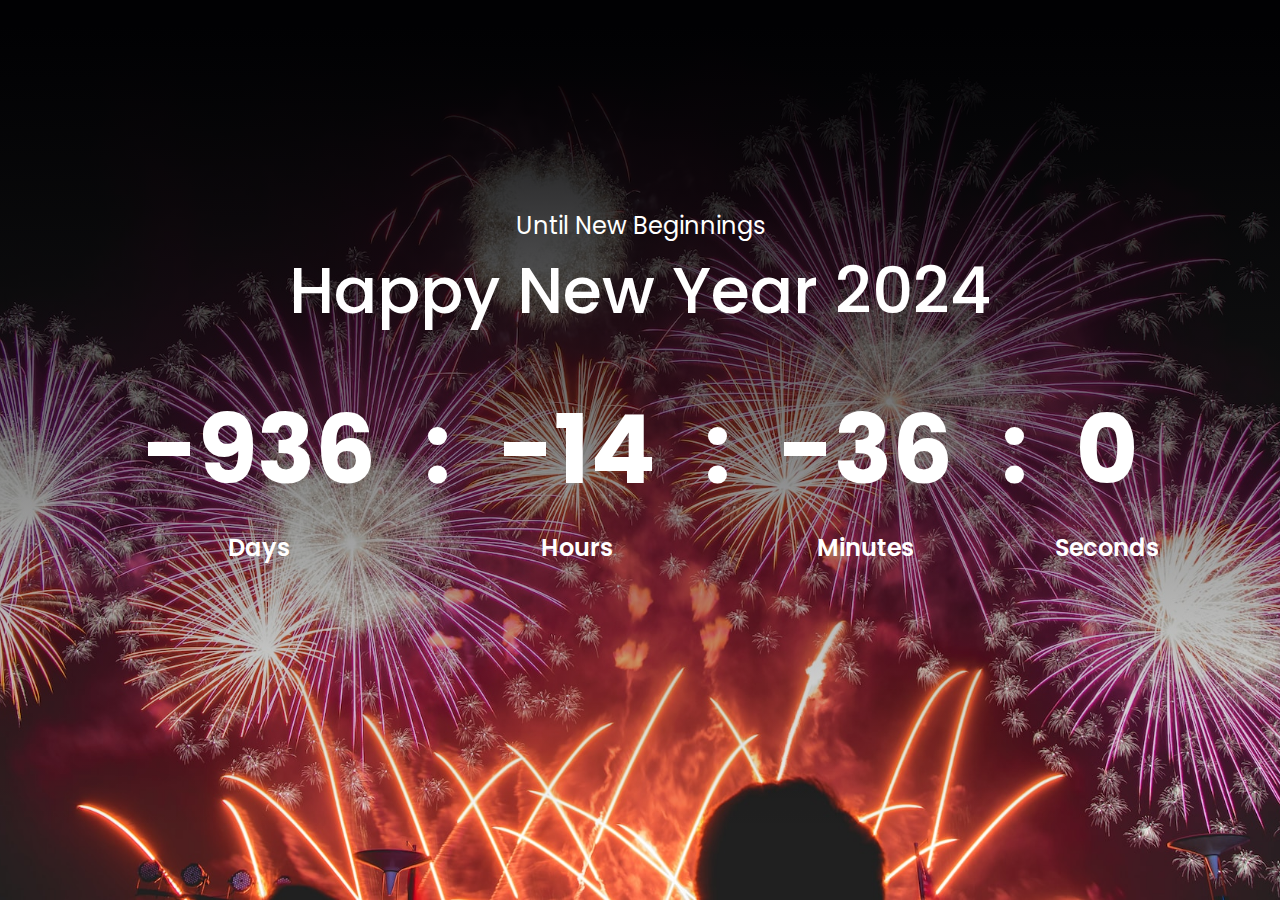
<file: My Projects/Countdown Timer/index.html>
<!DOCTYPE html>
<html lang="en">
  <head>
    <meta charset="UTF-8" />
    <meta name="viewport" content="width=device-width, initial-scale=1.0" />
    <title>Countdown Timer</title>

    <!-- ===============FAV ICON=============== -->
    <link
      rel="shortcut icon"
      type="x-icon"
      href="assets/img/fav-icon-main.png"
    />

    <!-- ===============CSS=============== -->
    <link rel="stylesheet" href="assets/css/style.css" />
  </head>
  <body>
    <!-- ===============MAIN=============== -->
    <main class="main">
      <img src="assets/img/bg.jpg" alt="background image" />
      <h2>Until New Beginnings</h2>
      <h1>Happy New Year 2024</h1>

      <!-- -----Container Timer----- -->
      <div class="timer_container">
        <!-- Container Days -->
        <div class="timer-elemen days_container">
          <p class="text" id="days">0</p>
          <span>Days</span>
        </div>
        <p class="batas">:</p>

        <!-- Container Hours -->
        <div class="timer-elemen hours_container">
          <p class="text" id="hours">0</p>
          <span>Hours</span>
        </div>
        <p class="batas">:</p>

        <!-- Container Minutes -->
        <div class="timer-elemen mins_container">
          <p class="text" id="mins">0</p>
          <span>Minutes</span>
        </div>
        <p class="batas">:</p>

        <!-- Container Seconds -->
        <div class="timer-elemen secs_container">
          <p class="text" id="secs">0</p>
          <span>Seconds</span>
        </div>
      </div>
    </main>

    <!-- ===============SCRIPT=============== -->
    <script src="assets/js/script.js"></script>
  </body>
</html>
</file>
<file: My Projects/Beno's Portfolio/assets/css/style.css>
/* ===============Hero Section=============== */
/* Jumbotron */
.jumbotron {
  background-color: #e6f0ff;
}

/* Typewriter : https://www.darkcode.info/2023/04/typing-text-animation-using-only-html.html*/
.animated-text {
  font-size: 34px;
  font-weight: 600;
  min-width: 280px;
}

.animated-text span {
  position: relative;
}

.animated-text span::before {
  content: "I'm a Student";
  color: #6f42c1;
  animation: words 20s infinite;
}

.animated-text span::after {
  content: '';
  position: absolute;
  width: calc(100% + 8px);
  height: 105%;
  background-color: #e6f0ff;
  border-left: 2px solid #6f42c1;
  right: -8px;
  animation: cursor 0.8s infinite, typing 20s steps(14) infinite;
}

@keyframes cursor {
  to {
    border-left: 2px solid #ff7f5000;
  }
}

@keyframes words {
  0%,
  20% {
    content: "I'm a Student";
  }
  21%,
  40% {
    content: 'I Love Coding';
  }
  41%,
  60% {
    content: 'I Love Algorithm';
  }
}

@keyframes typing {
  10%,
  15%,
  30%,
  35%,
  50%,
  55%,
  70%,
  75%,
  90%,
  95% {
    width: 0;
  }
  5%,
  20%,
  25%,
  40%,
  45%,
  60%,
  65%,
  80%,
  85% {
    width: calc(100% + 8px);
  }
}

/* Projects */
#projects {
  background-color: #e6f0ff;
}

/* Contact */
#contact {
  background-color: #e6f0ff;
}
</file>
<file: My Projects/Countdown Timer/assets/css/style.css>
/* ===============FONTS=============== */
@import url("https://fonts.googleapis.com/css2?family=Montserrat:wght@500;600&family=Poppins:wght@200;400;500;600&display=swap");

/* ===============BASE=============== */
* {
  box-sizing: border-box;
  padding: 0;
  margin: 0;
  font-family: "poppins", sans-serif;
  color: #fff;
}

/* ===============BODY=============== */
.main {
  margin-top: -4rem;
  height: 100vh;
  display: flex;
  flex-direction: column;
  align-items: center;
  justify-content: center;
  background-repeat: no-repeat;
  background: linear-gradient(
    180deg,
    rgba(1, 1, 3, 1) 10%,
    rgba(255, 255, 255, 0) 100%
  );
}
.main img {
  position: absolute;
  top: 0;
  left: 0;
  width: 100%;
  height: 100vh;
  object-fit: cover;
  object-position: center;
  z-index: -1;
}

h1 {
  font-weight: 500;
  font-size: 4rem;
}

h2 {
  font-weight: 400;
  font-size: 1.5rem;
}

.timer_container {
  margin-top: 2rem;
  display: flex;
  flex-direction: row;
}

.text {
  font-weight: bold;
  font-size: 6rem;
  line-height: 1;
  margin: 2rem 3rem;
}

.batas {
  font-weight: bold;
  font-size: 6rem;
  line-height: 1;
  margin: 2rem 0rem;
}

.timer-elemen {
  text-align: center;
}

.timer-elemen span {
  font-size: 1.5rem;
  font-weight: 600;
}
</file>
